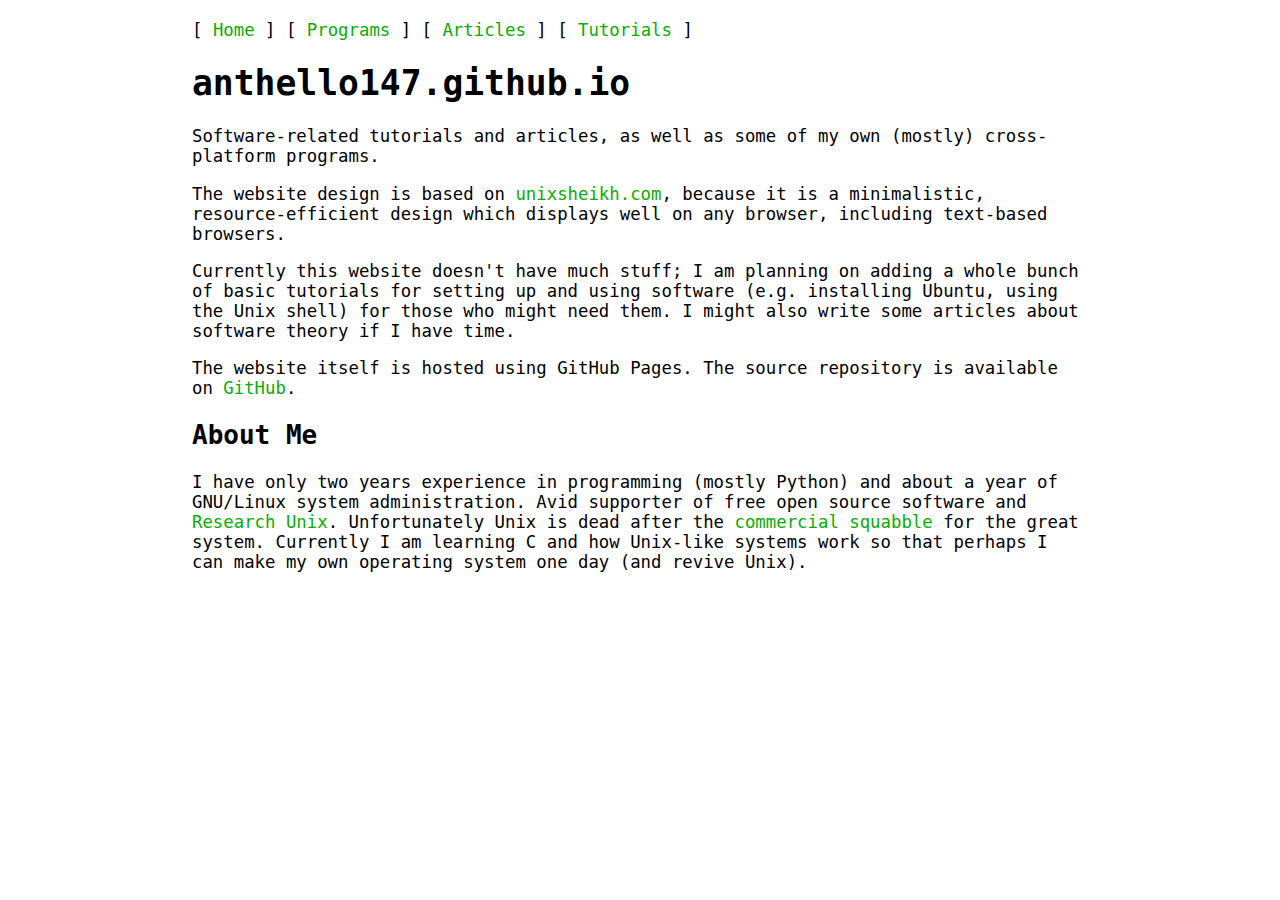
<file: index.html>
<!DOCTYPE html>
<html lang="en">
    <head>
        <meta charset="utf-8">
        <title>anthello147.github.io</title>
        <link rel="stylesheet" type="text/css" href="https://anthello147.github.io/css/main.css">
        <link rel="shortcut icon" type="image/svg+xml" href="https://anthello147.github.io/ico/favicon.svg">
    </head>
    <body>
        <p><span>
            [ <a href="https://anthello147.github.io/index.html">Home</a> ]
            [ <a href="https://anthello147.github.io/programs.html">Programs</a> ]
            [ <a href="https://anthello147.github.io/articles.html">Articles</a> ]
            [ <a href="https://anthello147.github.io/tutorials.html">Tutorials</a> ]
        </span></p>
        <h1>anthello147.github.io</h1>
        <p>
            Software-related tutorials and articles, as well as some of my own
            (mostly) cross-platform programs.
        </p>
        <p>
            The website design is based on <a href="https://unixsheikh.com">unixsheikh.com</a>,
            because it is a minimalistic, resource-efficient design which
            displays well on any browser, including text-based browsers.
        </p>
        <p>
            Currently this website doesn't have much stuff; I am planning on
            adding a whole bunch of basic tutorials for setting up and using
            software (e.g. installing Ubuntu, using the Unix shell) for those
            who might need them. I might also write some articles about software
            theory if I have time.
        </p>
        <p>
            The website itself is hosted using GitHub Pages. The source
            repository is available on
            <a href="https://github.com/anthello147/anthello147.github.io">GitHub</a>.
        </p>
        <h2>About Me</h2>
        <p>
            I have only two years experience in programming (mostly Python) and
            about a year of GNU/Linux system administration. Avid supporter of free
            open source software and
            <a href="https://en.wikipedia.org/wiki/Research_Unix">Research Unix</a>.
            Unfortunately Unix is dead after the
            <a href="https://en.wikipedia.org/wiki/Unix_wars">commercial squabble</a>
            for the great system. Currently I am learning C and how Unix-like
            systems work so that perhaps I can make my own operating system one
            day (and revive Unix).
        </p>
    </body>
</html>
</file>
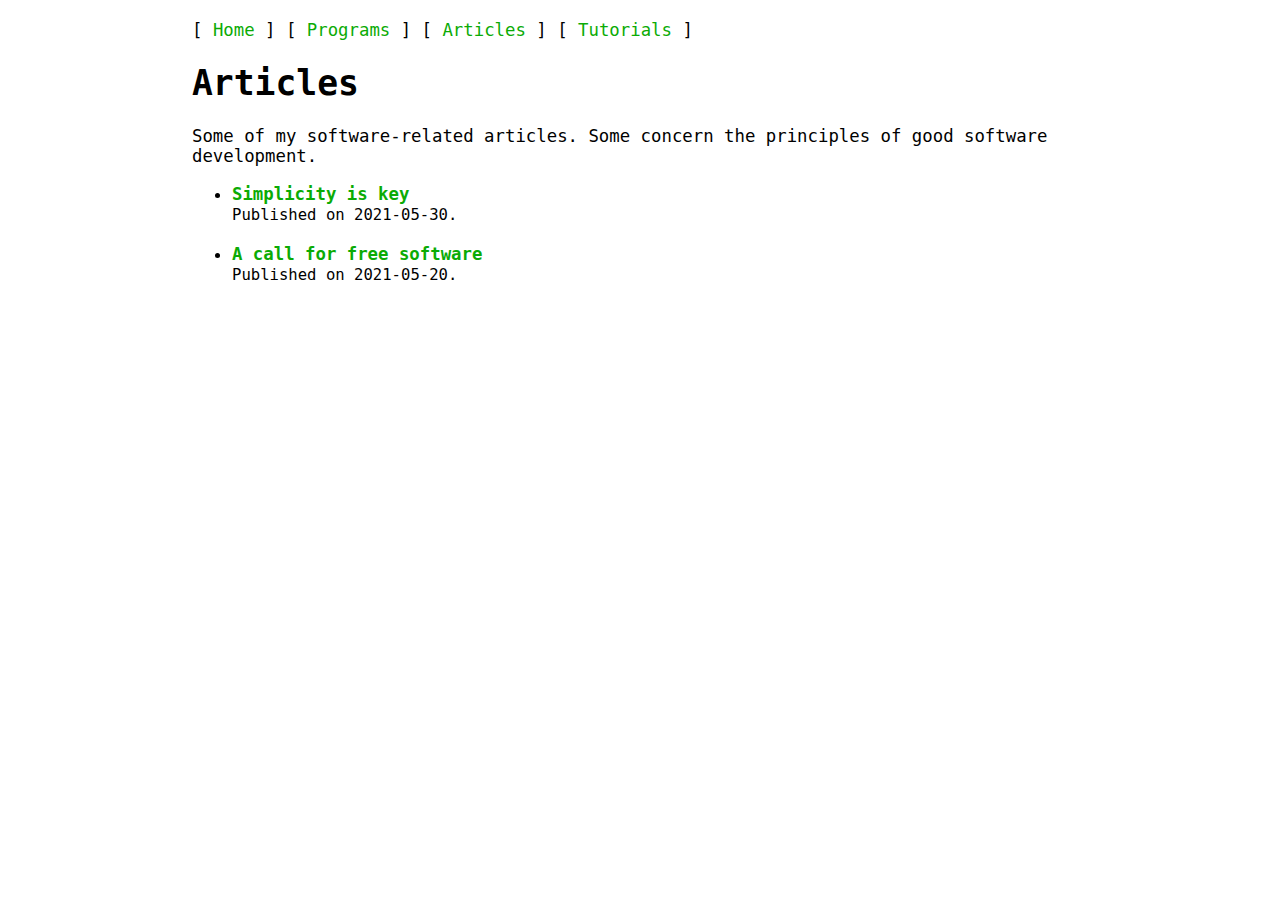
<file: articles.html>
<!DOCTYPE html>
<html lang="en">
    <head>
        <meta charset="utf-8">
        <title>Articles - anthello147.github.io</title>
        <link rel="stylesheet" type="text/css" href="https://anthello147.github.io/css/main.css">
        <link rel="shortcut icon" type="image/svg+xml" href="https://anthello147.github.io/ico/favicon.svg">
    </head>
    <body>
        <p><span>
            [ <a href="https://anthello147.github.io/index.html">Home</a> ]
            [ <a href="https://anthello147.github.io/programs.html">Programs</a> ]
            [ <a href="https://anthello147.github.io/articles.html">Articles</a> ]
            [ <a href="https://anthello147.github.io/tutorials.html">Tutorials</a> ]
        </span></p>
        <h1>Articles</h1>
        <p>
            Some of my software-related articles. Some concern the principles
            of good software development.
        </p>
        <ul>
            <li>
                <b><a href="https://anthello147.github.io/articles/simplicity-is-key.html">
                    Simplicity is key
                </a></b>
                <br>
                <span class="smaller-text">Published on 2021-05-30.</span>
            </li>
            <br>
            <li>
                <b><a href="https://anthello147.github.io/articles/a-call-for-free-software.html">
                    A call for free software
                </a></b>
                <br>
                <span class="smaller-text">Published on 2021-05-20.</span>
            </li>
        </ul>
    </body>
</html>
</file>
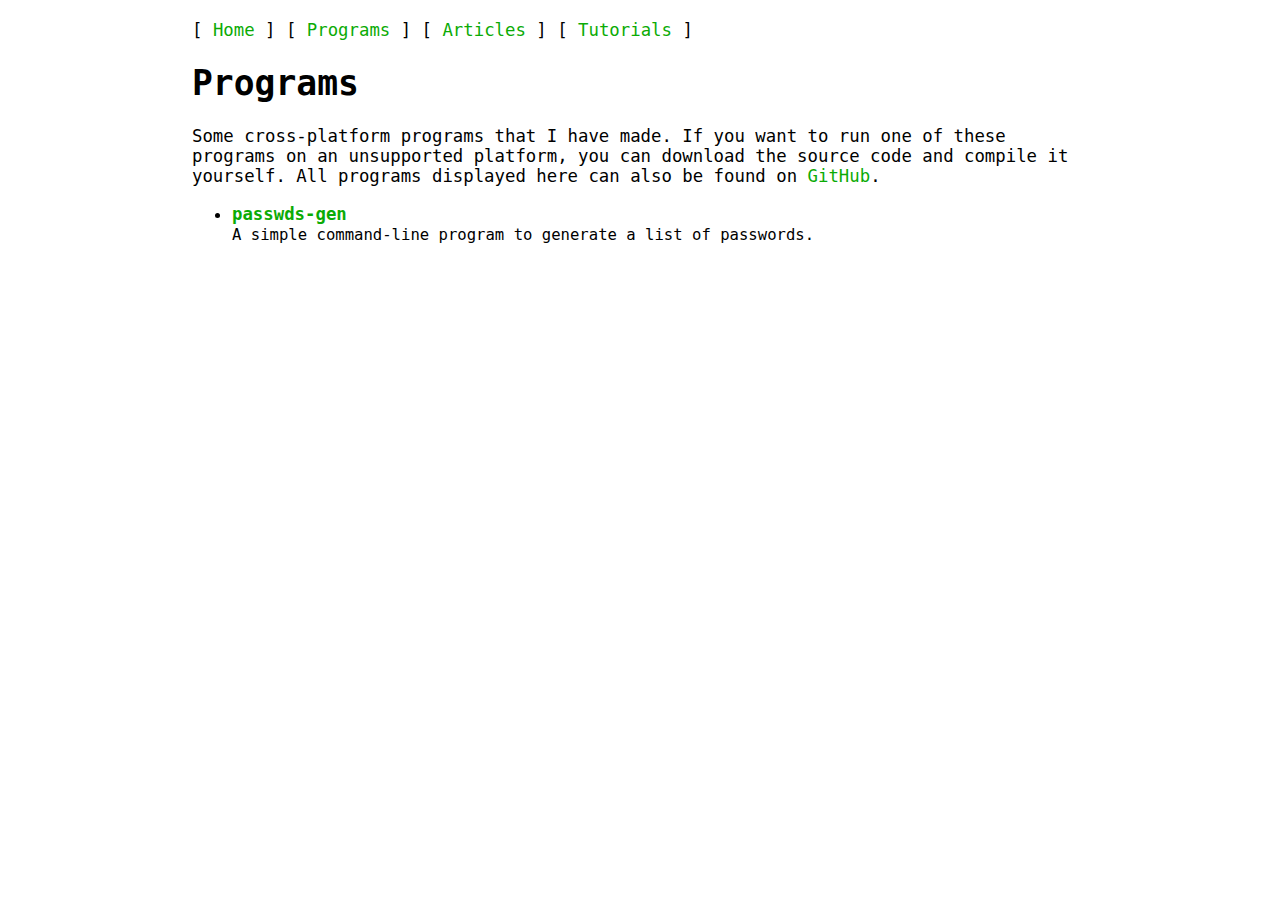
<file: programs.html>
<!DOCTYPE html>
<html lang="en">
    <head>
        <meta charset="utf-8">
        <title>Programs - anthello147.github.io</title>
        <link rel="stylesheet" type="text/css" href="https://anthello147.github.io/css/main.css">
        <link rel="shortcut icon" type="image/svg+xml" href="https://anthello147.github.io/ico/favicon.svg">
    </head>
    <body>
        <p><span>
            [ <a href="https://anthello147.github.io/index.html">Home</a> ]
            [ <a href="https://anthello147.github.io/programs.html">Programs</a> ]
            [ <a href="https://anthello147.github.io/articles.html">Articles</a> ]
            [ <a href="https://anthello147.github.io/tutorials.html">Tutorials</a> ]
        </span></p>
        <h1>Programs</h1>
        <p>
            Some cross-platform programs that I have made. If you want to
            run one of these programs on an unsupported platform, you can
            download the source code and compile it yourself. All programs
            displayed here can also be found on
            <a href="https://github.com/anthello147?tab=repositories">GitHub</a>.
        </p>
        <ul>
            <li>
                <b><a href="https://anthello147.github.io/programs/passwds-gen.html">
                    passwds-gen
                </a></b>
                <br>
                <span class="smaller-text">A simple command-line program to generate a list of passwords.</span>
            </li>
        </ul>
    </body>
</html>
</file>
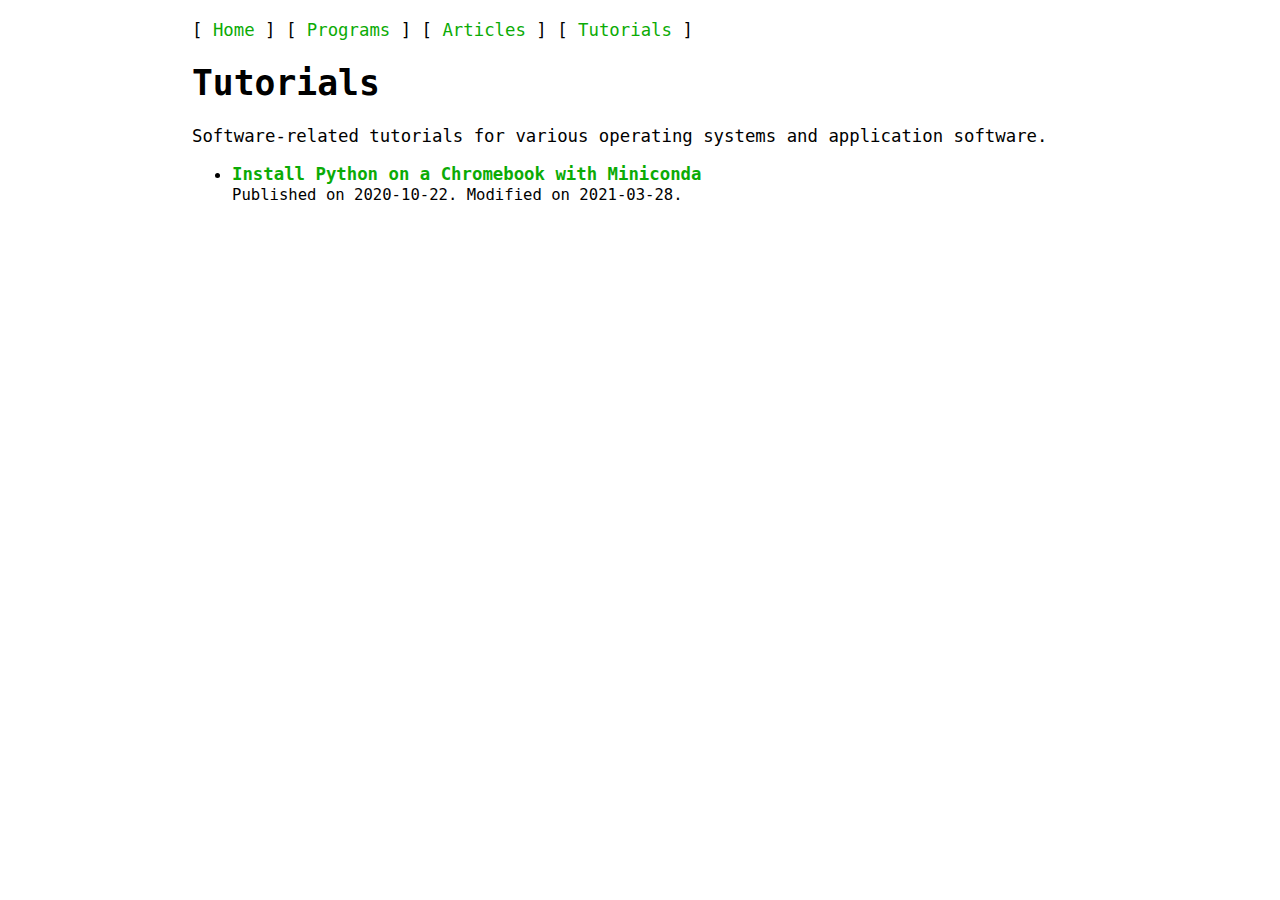
<file: tutorials.html>
<!DOCTYPE html>
<html lang="en">
    <head>
        <meta charset="utf-8">
        <title>Tutorials - anthello147.github.io</title>
        <link rel="stylesheet" type="text/css" href="https://anthello147.github.io/css/main.css">
        <link rel="shortcut icon" type="image/svg+xml" href="https://anthello147.github.io/ico/favicon.svg">
    </head>
    <body>
        <p><span>
            [ <a href="https://anthello147.github.io/index.html">Home</a> ]
            [ <a href="https://anthello147.github.io/programs.html">Programs</a> ]
            [ <a href="https://anthello147.github.io/articles.html">Articles</a> ]
            [ <a href="https://anthello147.github.io/tutorials.html">Tutorials</a> ]
        </span></p>
        <h1>Tutorials</h1>
        <p>
            Software-related tutorials for various operating systems and
            application software.
        </p>
        <ul>
            <li>
                <b><a href="https://anthello147.github.io/tutorials/install-python-on-chromebook-with-miniconda.html">
                    Install Python on a Chromebook with Miniconda
                </a></b>
                <br>
                <span class="smaller-text">Published on 2020-10-22. Modified on 2021-03-28.</span>
            </li>
        </ul>
    </body>
</html>
</file>
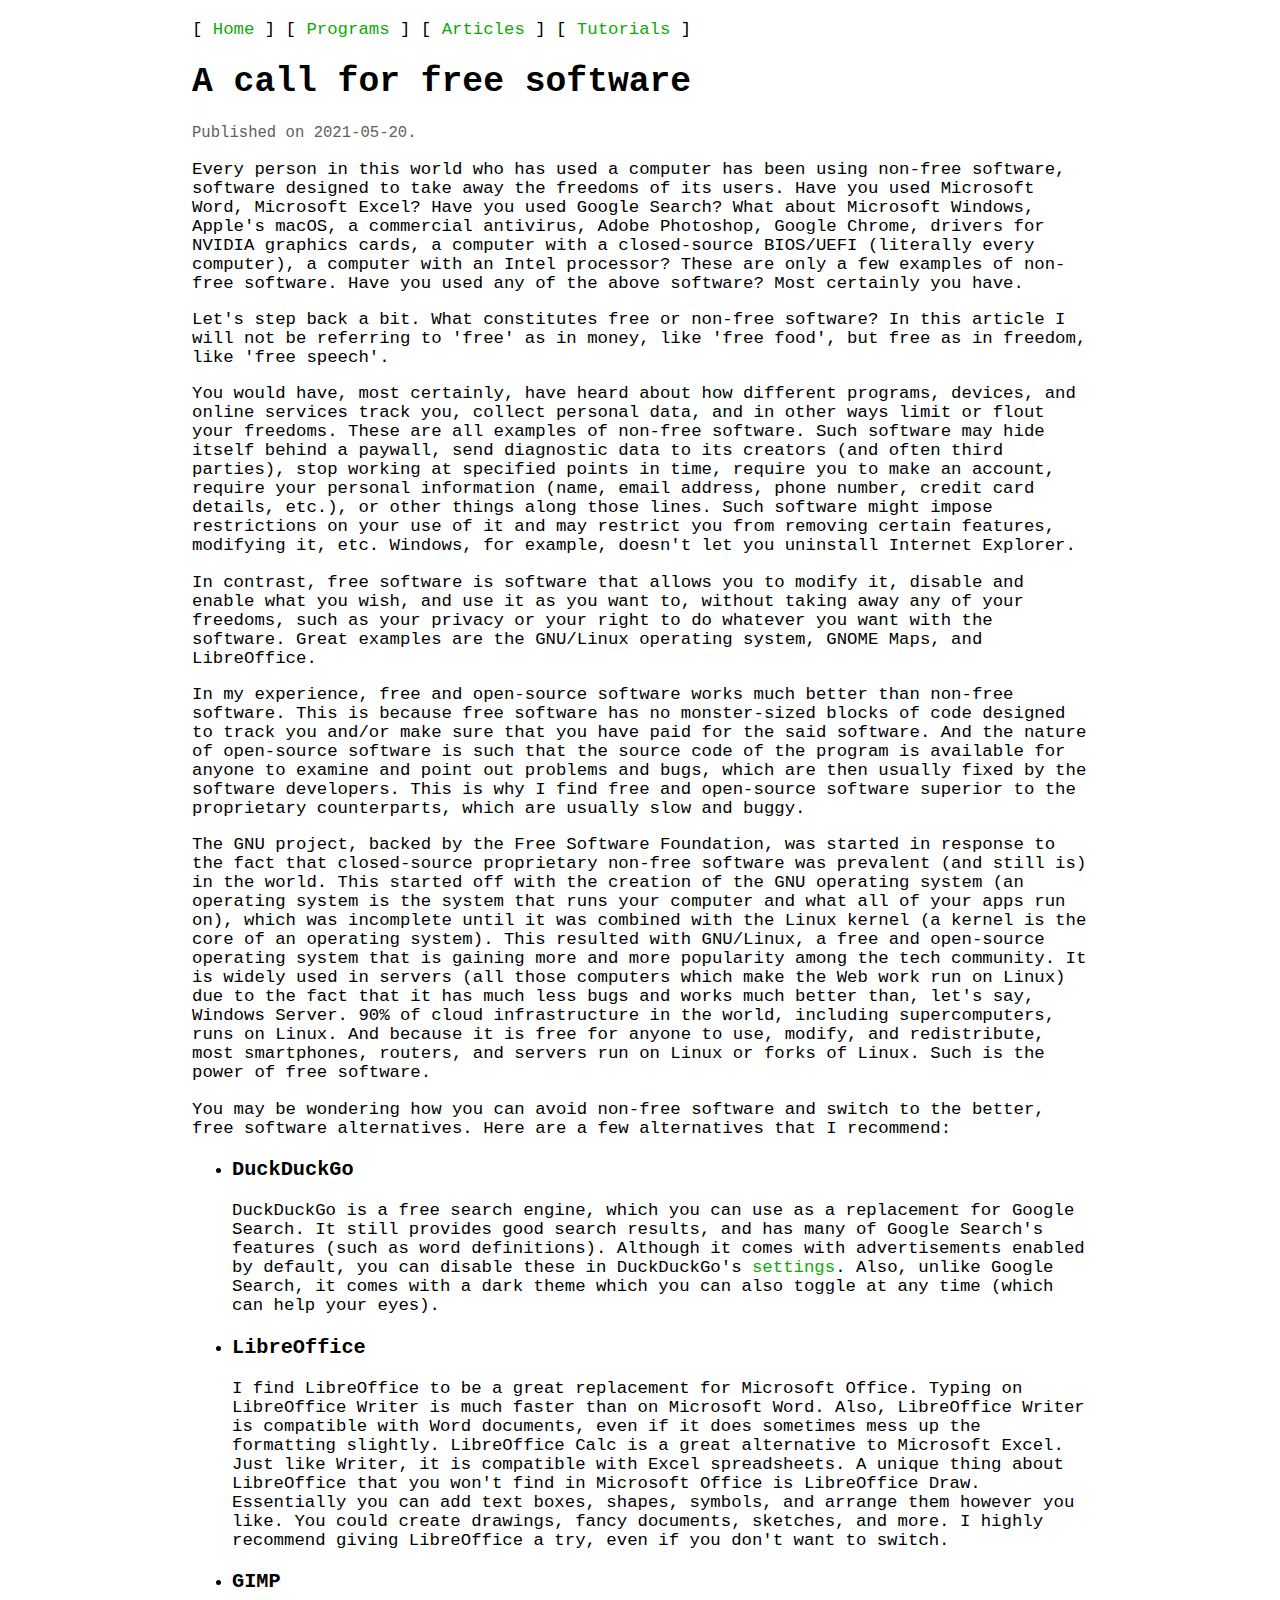
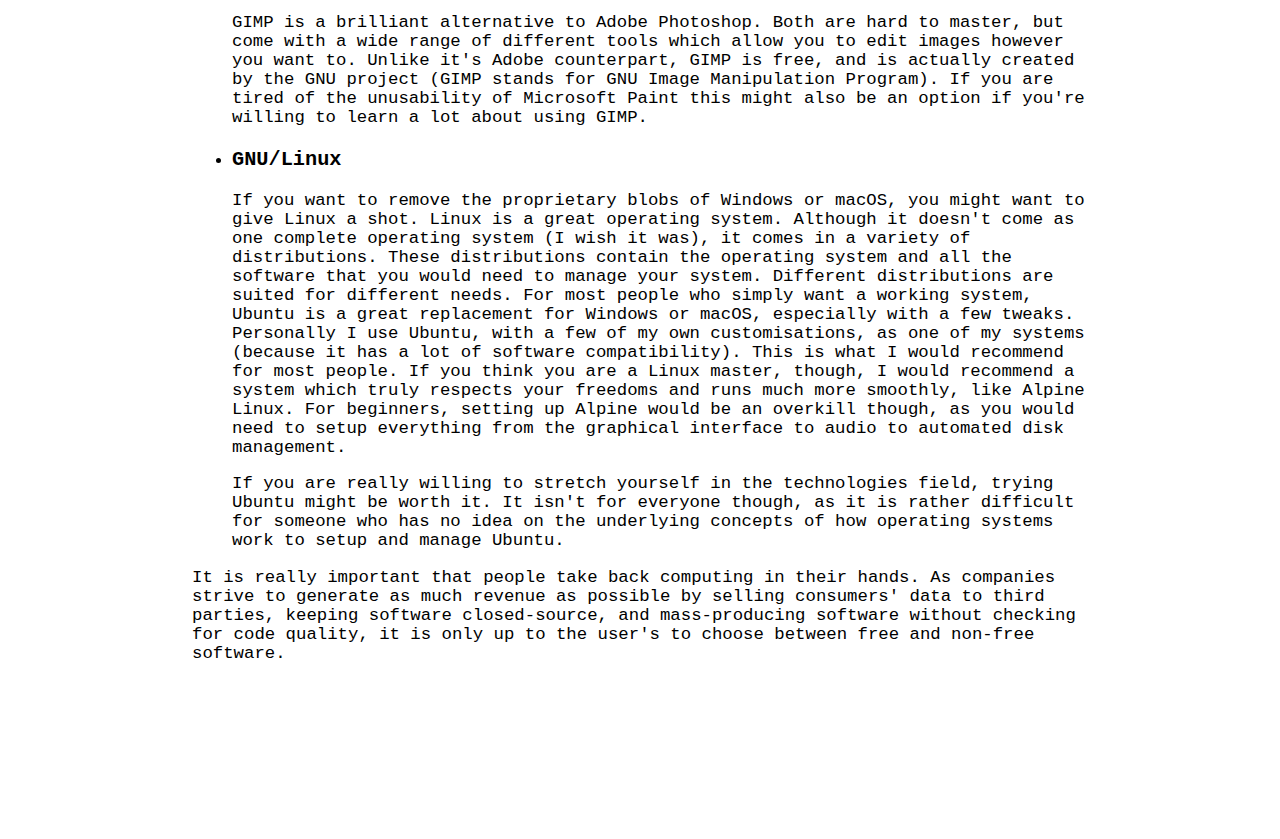
<file: articles/a-call-for-free-software.html>
<!DOCTYPE html>
<html lang="en">
    <head>
        <meta charset="utf-8">
        <title>A call for free software - anthello147.github.io</title>
        <link rel="stylesheet" type="text/css" href="https://anthello147.github.io/css/main.css">
        <link rel="shortcut icon" type="image/svg+xml" href="https://anthello147.github.io/ico/favicon.svg">
    </head>
    <body>
        <p><span>
            [ <a href="https://anthello147.github.io/index.html">Home</a> ]
            [ <a href="https://anthello147.github.io/programs.html">Programs</a> ]
            [ <a href="https://anthello147.github.io/articles.html">Articles</a> ]
            [ <a href="https://anthello147.github.io/tutorials.html">Tutorials</a> ]
        </span></p>
        <h1>A call for free software</h1>
        <p class="dimmed">Published on 2021-05-20.</p>
        <p>
            Every person in this world who has used a computer has been using
            non-free software, software designed to take away the freedoms of
            its users. Have you used Microsoft Word, Microsoft Excel? Have you
            used Google Search? What about Microsoft Windows, Apple's macOS, a
            commercial antivirus, Adobe Photoshop, Google Chrome, drivers for
            NVIDIA graphics cards, a computer with a closed-source BIOS/UEFI
            (literally every computer), a computer with an Intel processor?
            These are only a few examples of non-free software. Have you used
            any of the above software? Most certainly you have.
        </p>
        <p>
            Let's step back a bit. What constitutes free or non-free software?
            In this article I will not be referring to 'free' as in money,
            like 'free food', but free as in freedom, like 'free speech'.
        </p>
        <p>
            You would have, most certainly, have heard about how different
            programs, devices, and online services track you, collect
            personal data, and in other ways limit or flout your freedoms. These
            are all examples of non-free software. Such software may hide itself
            behind a paywall, send diagnostic data to its creators (and often
            third parties), stop working at specified points in time, require
            you to make an account, require your personal information (name,
            email address, phone number, credit card details, etc.), or other
            things along those lines. Such software might impose restrictions on
            your use of it and may restrict you from removing certain features,
            modifying it, etc. Windows, for example, doesn't let you uninstall
            Internet Explorer.
        </p>
        <p>
            In contrast, free software is software that allows you to modify it,
            disable and enable what you wish, and use it as you want to, without
            taking away any of your freedoms, such as your privacy or your right
            to do whatever you want with the software. Great examples are the
            GNU/Linux operating system, GNOME Maps, and LibreOffice.
        </p>
        <p>
            In my experience, free and open-source software works much better
            than non-free software. This is because free software has no
            monster-sized blocks of code designed to track you and/or make sure
            that you have paid for the said software. And the nature of
            open-source software is such that the source code of the program is
            available for anyone to examine and point out problems and bugs,
            which are then usually fixed by the software developers. This is why
            I find free and open-source software superior to the proprietary
            counterparts, which are usually slow and buggy.
        </p>
        <p>
            The GNU project, backed by the Free Software Foundation, was started
            in response to the fact that closed-source proprietary non-free
            software was prevalent (and still is) in the world. This started off
            with the creation of the GNU operating system (an operating system
            is the system that runs your computer and what all of your apps run
            on), which was incomplete until it was combined with the Linux kernel
            (a kernel is the core of an operating system). This resulted with
            GNU/Linux, a free and open-source operating system that is gaining
            more and more popularity among the tech community. It is widely
            used in servers (all those computers which make the Web work run on
            Linux) due to the fact that it has much less bugs and works much
            better than, let's say, Windows Server. 90% of cloud infrastructure
            in the world, including supercomputers, runs on Linux. And because it
            is free for anyone to use, modify, and redistribute, most
            smartphones, routers, and servers run on Linux or forks of Linux.
            Such is the power of free software.
        </p>
        <p>
            You may be wondering how you can avoid non-free software and switch
            to the better, free software alternatives. Here are a few
            alternatives that I recommend:
        </p>
        <ul>
            <li>
                <h3>DuckDuckGo</h3>
                <p>
                    DuckDuckGo is a free search engine, which you can use as a
                    replacement for Google Search. It still provides good
                    search results, and has many of Google Search's features
                    (such as word definitions). Although it comes with
                    advertisements enabled by default, you can disable these in
                    DuckDuckGo's
                    <a href="https://duckduckgo.com/settings">settings</a>.
                    Also, unlike Google Search, it comes with a dark theme
                    which you can also toggle at any time (which can help your
                    eyes).
                </p>
            </li>
            <li>
                <h3>LibreOffice</h3>
                <p>
                    I find LibreOffice to be a great replacement for Microsoft
                    Office. Typing on LibreOffice Writer is much faster than on
                    Microsoft Word. Also, LibreOffice Writer is compatible with
                    Word documents, even if it does sometimes mess up the
                    formatting slightly. LibreOffice Calc is a great alternative
                    to Microsoft Excel. Just like Writer, it is compatible with
                    Excel spreadsheets. A unique thing about LibreOffice that
                    you won't find in Microsoft Office is LibreOffice Draw.
                    Essentially you can add text boxes, shapes, symbols, and
                    arrange them however you like. You could create drawings,
                    fancy documents, sketches, and more. I highly recommend
                    giving LibreOffice a try, even if you don't want to switch.
                </p>
            </li>
            <li>
                <h3>GIMP</h3>
                <p>
                    GIMP is a brilliant alternative to Adobe Photoshop. Both are
                    hard to master, but come with a wide range of different
                    tools which allow you to edit images however you want to.
                    Unlike it's Adobe counterpart, GIMP is free, and is actually
                    created by the GNU project (GIMP stands for GNU Image
                    Manipulation Program). If you are tired of the unusability
                    of Microsoft Paint this might also be an option if you're
                    willing to learn a lot about using GIMP.
                </p>
            </li>
            <li>
                <h3>GNU/Linux</h3>
                <p>
                    If you want to remove the proprietary blobs of Windows or
                    macOS, you might want to give Linux a shot. Linux is a great
                    operating system. Although it doesn't come as one complete
                    operating system (I wish it was), it comes in a variety of
                    distributions. These distributions contain the operating
                    system and all the software that you would need to manage
                    your system. Different distributions are suited for
                    different needs. For most people who simply want a working
                    system, Ubuntu is a great replacement for Windows or macOS,
                    especially with a few tweaks. Personally I use Ubuntu, with
                    a few of my own customisations, as one of my systems
                    (because it has a lot of software compatibility). This is
                    what I would recommend for most people. If you think you are
                    a Linux master, though, I would recommend a system which
                    truly respects your freedoms and runs much more smoothly,
                    like Alpine Linux. For beginners, setting up Alpine would be
                    an overkill though, as you would need to setup everything
                    from the graphical interface to audio to automated disk
                    management.
                </p>
                <p>
                    If you are really willing to stretch yourself in the
                    technologies field, trying Ubuntu might be worth it. It
                    isn't for everyone though, as it is rather difficult for
                    someone who has no idea on the underlying concepts of how
                    operating systems work to setup and manage Ubuntu.
                </p>
            </li>
        </ul>
        <p>
            It is really important that people take back computing in their
            hands. As companies strive to generate as much revenue as possible
            by selling consumers' data to third parties, keeping software
            closed-source, and mass-producing software without checking for code
            quality, it is only up to the user's to choose between free and
            non-free software.
        </p>
    </body>
</html>
</file>
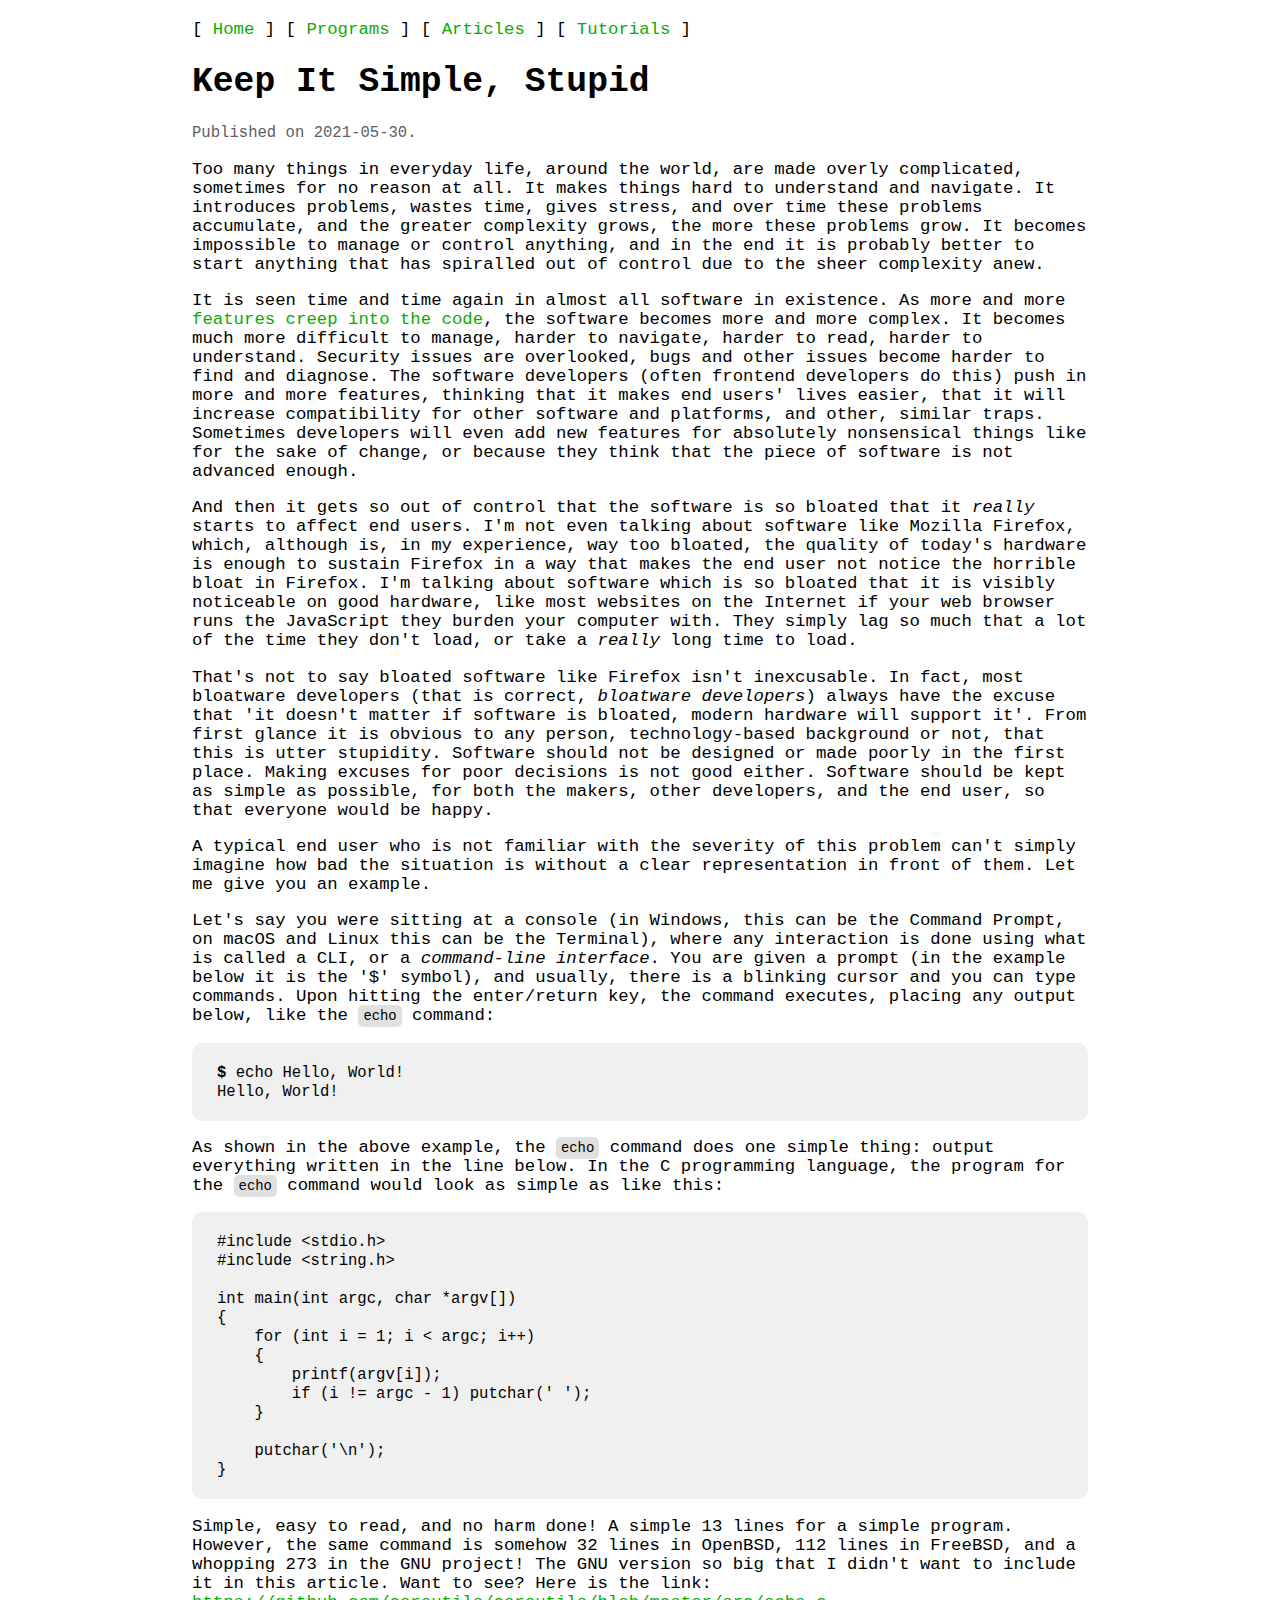
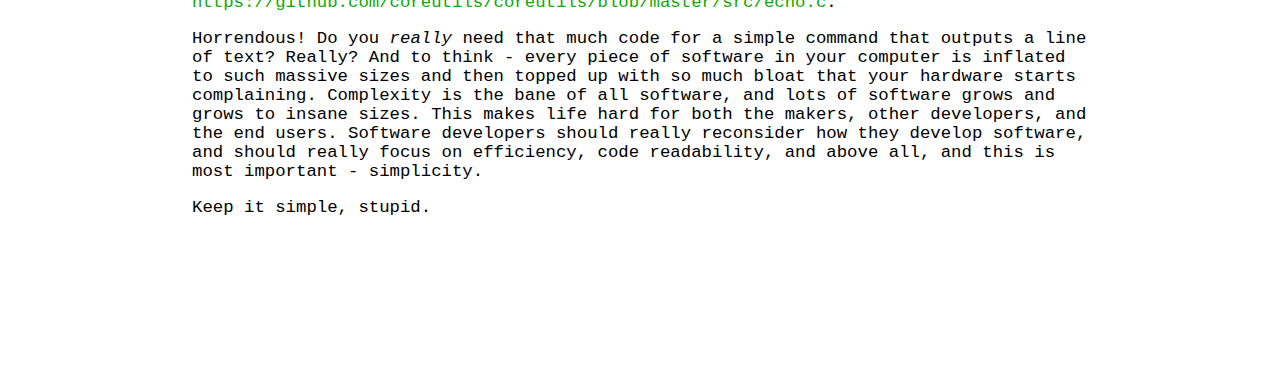
<file: articles/keep-it-simple.html>
<!DOCTYPE html>
<html lang="en">
    <head>
        <meta charset="utf-8">
        <title>Keep It Simple, Stupid - anthello147.github.io</title>
        <link rel="stylesheet" type="text/css" href="https://anthello147.github.io/css/main.css">
        <link rel="shortcut icon" type="image/svg+xml" href="https://anthello147.github.io/ico/favicon.svg">
    </head>
    <body>
        <p><span>
            [ <a href="https://anthello147.github.io/index.html">Home</a> ]
            [ <a href="https://anthello147.github.io/programs.html">Programs</a> ]
            [ <a href="https://anthello147.github.io/articles.html">Articles</a> ]
            [ <a href="https://anthello147.github.io/tutorials.html">Tutorials</a> ]
        </span></p>
        <h1>Keep It Simple, Stupid</h1>
        <p class="dimmed">Published on 2021-05-30.</p>
        <p>
            Too many things in everyday life, around the world, are made overly
            complicated, sometimes for no reason at all. It makes things hard to
            understand and navigate. It introduces problems, wastes time, gives
            stress, and over time these problems accumulate, and the greater
            complexity grows, the more these problems grow. It becomes
            impossible to manage or control anything, and in the end it is
            probably better to start anything that has spiralled out of control
            due to the sheer complexity anew.
        </p>
        <p>
            It is seen time and time again in almost all software in existence.
            As more and more
            <a href="https://en.wikipedia.org/wiki/Feature_creep">features creep into the code</a>,
            the software becomes more and more complex. It becomes much more
            difficult to manage, harder to navigate, harder to read, harder to
            understand. Security issues are overlooked, bugs and other issues
            become harder to find and diagnose. The software developers (often
            frontend developers do this) push in more and more features,
            thinking that it makes end users' lives easier, that it will
            increase compatibility for other software and platforms, and other,
            similar traps. Sometimes developers will even add new features for
            absolutely nonsensical things like for the sake of change, or
            because they think that the piece of software is not advanced
            enough.
        </p>
        <p>
            And then it gets so out of control that the software is so bloated
            that it <i>really</i> starts to affect end users. I'm not even
            talking about software like Mozilla Firefox, which, although is, in
            my experience, way too bloated, the quality of today's hardware is
            enough to sustain Firefox in a way that makes the end user not
            notice the horrible bloat in Firefox. I'm talking about software
            which is so bloated that it is visibly noticeable on good hardware,
            like most websites on the Internet if your web browser runs the
            JavaScript they burden your computer with. They simply lag so much
            that a lot of the time they don't load, or take a <i>really</i>
            long time to load.
        </p>
        <p>
            That's not to say bloated software like Firefox isn't inexcusable.
            In fact, most bloatware developers (that is correct, <i>bloatware
            developers</i>) always have the excuse that 'it doesn't matter if
            software is bloated, modern hardware will support it'. From first
            glance it is obvious to any person, technology-based background or
            not, that this is utter stupidity. Software should not be designed
            or made poorly in the first place. Making excuses for poor decisions
            is not good either. Software should be kept as simple as possible,
            for both the makers, other developers, and the end user, so that
            everyone would be happy.
        </p>
        <p>
            A typical end user who is not familiar with the severity of this
            problem can't simply imagine how bad the situation is without a
            clear representation in front of them. Let me give you an example.
        </p>
        <p>
            Let's say you were sitting at a console (in Windows, this can be
            the Command Prompt, on macOS and Linux this can be the Terminal),
            where any interaction is done using what is called a CLI, or a
            <i>command-line interface</i>. You are given a prompt (in the
            example below it is the '$' symbol), and usually, there is a
            blinking cursor and you can type commands. Upon hitting the
            enter/return key, the command executes, placing any output below,
            like the <code>echo</code> command:
        </p>
        <div class="plain">
            <code><b>$</b> echo Hello, World!</code><br>
            <code>Hello, World!</code>
        </div>
        <p>
            As shown in the above example, the <code>echo</code> command does
            one simple thing: output everything written in the line below. In
            the C programming language, the program for the <code>echo</code>
            command would look as simple as like this:
        </p>
        <div class="plain">
            <code>#include &lt;stdio.h&gt;</code><br>
            <code>#include &lt;string.h&gt;</code><br><br>
            <code>int main(int argc, char *argv[])</code><br>
            <code>{</code><br>
            <code>&nbsp;&nbsp;&nbsp;&nbsp;for (int i = 1; i &lt; argc; i++)</code><br>
            <code>&nbsp;&nbsp;&nbsp;&nbsp;{</code><br>
            <code>&nbsp;&nbsp;&nbsp;&nbsp;&nbsp;&nbsp;&nbsp;&nbsp;printf(argv[i]);</code><br>
            <code>&nbsp;&nbsp;&nbsp;&nbsp;&nbsp;&nbsp;&nbsp;&nbsp;if (i != argc - 1) putchar(' ');</code><br>
            <code>&nbsp;&nbsp;&nbsp;&nbsp;}</code><br><br>
            <code>&nbsp;&nbsp;&nbsp;&nbsp;putchar('\n');</code><br>
            <code>}</code>
        </div>
        <p>
            Simple, easy to read, and no harm done! A simple 13 lines for a
            simple program. However, the same command is somehow 32 lines in
            OpenBSD, 112 lines in FreeBSD, and a whopping 273 in the GNU
            project! The GNU version so big that I didn't want to include it in
            this article. Want to see? Here is the link:
            <a href="https://github.com/coreutils/coreutils/blob/master/src/echo.c">https://github.com/coreutils/coreutils/blob/master/src/echo.c</a>.
        </p>
        <p>
            Horrendous! Do you <i>really</i> need that much code for a simple
            command that outputs a line of text? Really? And to think - every
            piece of software in your computer is inflated to such massive
            sizes and then topped up with so much bloat that your hardware
            starts complaining. Complexity is the bane of all software, and
            lots of software grows and grows to insane sizes.
            This makes life hard for both the makers, other developers, and the
            end users. Software developers should really reconsider how they
            develop software, and should really focus on efficiency, code
            readability, and above all, and this is most important - simplicity.
        </p>
        <p>
            Keep it simple, stupid.
        </p>
    </body>
</html>
</file>
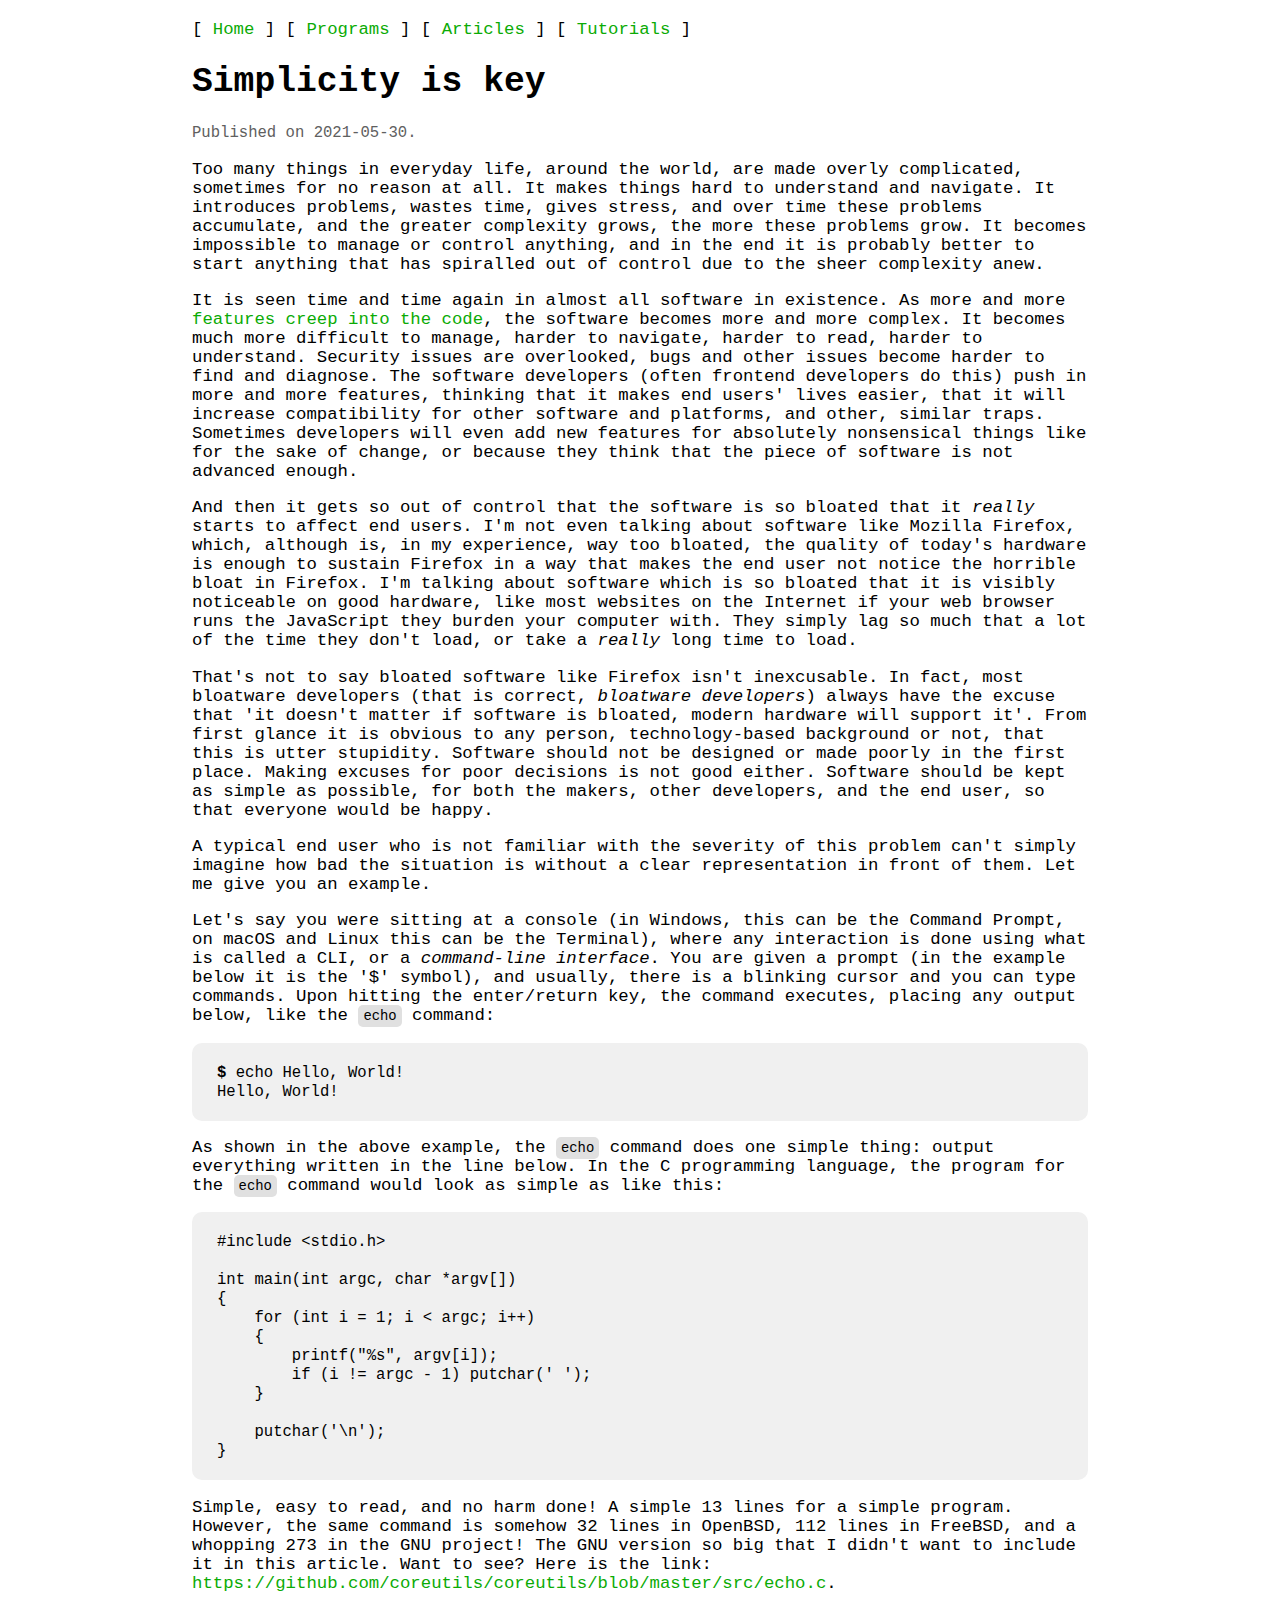
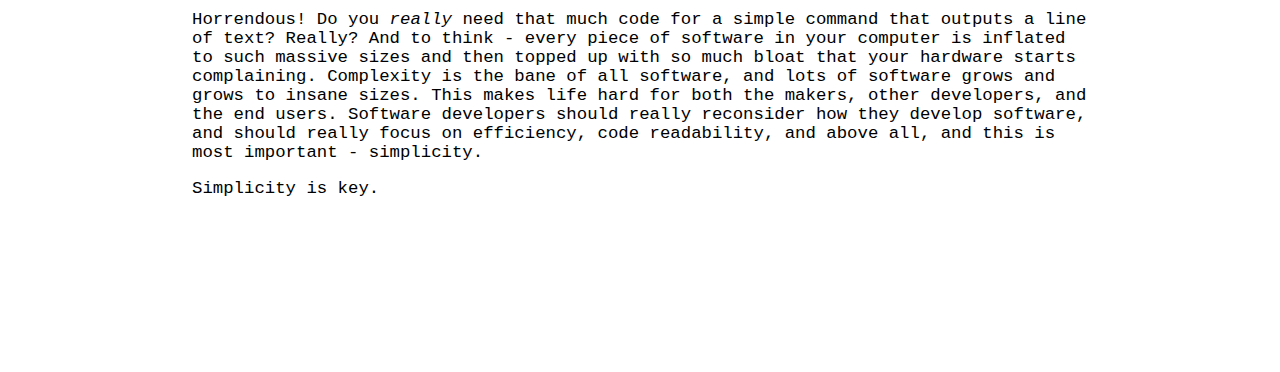
<file: articles/simplicity-is-key.html>
<!DOCTYPE html>
<html lang="en">
    <head>
        <meta charset="utf-8">
        <title>Simplicity is key - anthello147.github.io</title>
        <link rel="stylesheet" type="text/css" href="https://anthello147.github.io/css/main.css">
        <link rel="shortcut icon" type="image/svg+xml" href="https://anthello147.github.io/ico/favicon.svg">
    </head>
    <body>
        <p><span>
            [ <a href="https://anthello147.github.io/index.html">Home</a> ]
            [ <a href="https://anthello147.github.io/programs.html">Programs</a> ]
            [ <a href="https://anthello147.github.io/articles.html">Articles</a> ]
            [ <a href="https://anthello147.github.io/tutorials.html">Tutorials</a> ]
        </span></p>
        <h1>Simplicity is key</h1>
        <p class="dimmed">Published on 2021-05-30.</p>
        <p>
            Too many things in everyday life, around the world, are made overly
            complicated, sometimes for no reason at all. It makes things hard to
            understand and navigate. It introduces problems, wastes time, gives
            stress, and over time these problems accumulate, and the greater
            complexity grows, the more these problems grow. It becomes
            impossible to manage or control anything, and in the end it is
            probably better to start anything that has spiralled out of control
            due to the sheer complexity anew.
        </p>
        <p>
            It is seen time and time again in almost all software in existence.
            As more and more
            <a href="https://en.wikipedia.org/wiki/Feature_creep">features creep into the code</a>,
            the software becomes more and more complex. It becomes much more
            difficult to manage, harder to navigate, harder to read, harder to
            understand. Security issues are overlooked, bugs and other issues
            become harder to find and diagnose. The software developers (often
            frontend developers do this) push in more and more features,
            thinking that it makes end users' lives easier, that it will
            increase compatibility for other software and platforms, and other,
            similar traps. Sometimes developers will even add new features for
            absolutely nonsensical things like for the sake of change, or
            because they think that the piece of software is not advanced
            enough.
        </p>
        <p>
            And then it gets so out of control that the software is so bloated
            that it <i>really</i> starts to affect end users. I'm not even
            talking about software like Mozilla Firefox, which, although is, in
            my experience, way too bloated, the quality of today's hardware is
            enough to sustain Firefox in a way that makes the end user not
            notice the horrible bloat in Firefox. I'm talking about software
            which is so bloated that it is visibly noticeable on good hardware,
            like most websites on the Internet if your web browser runs the
            JavaScript they burden your computer with. They simply lag so much
            that a lot of the time they don't load, or take a <i>really</i>
            long time to load.
        </p>
        <p>
            That's not to say bloated software like Firefox isn't inexcusable.
            In fact, most bloatware developers (that is correct, <i>bloatware
            developers</i>) always have the excuse that 'it doesn't matter if
            software is bloated, modern hardware will support it'. From first
            glance it is obvious to any person, technology-based background or
            not, that this is utter stupidity. Software should not be designed
            or made poorly in the first place. Making excuses for poor decisions
            is not good either. Software should be kept as simple as possible,
            for both the makers, other developers, and the end user, so that
            everyone would be happy.
        </p>
        <p>
            A typical end user who is not familiar with the severity of this
            problem can't simply imagine how bad the situation is without a
            clear representation in front of them. Let me give you an example.
        </p>
        <p>
            Let's say you were sitting at a console (in Windows, this can be
            the Command Prompt, on macOS and Linux this can be the Terminal),
            where any interaction is done using what is called a CLI, or a
            <i>command-line interface</i>. You are given a prompt (in the
            example below it is the '$' symbol), and usually, there is a
            blinking cursor and you can type commands. Upon hitting the
            enter/return key, the command executes, placing any output below,
            like the <code>echo</code> command:
        </p>
        <div class="plain">
            <code><b>$</b> echo Hello, World!</code><br>
            <code>Hello, World!</code>
        </div>
        <p>
            As shown in the above example, the <code>echo</code> command does
            one simple thing: output everything written in the line below. In
            the C programming language, the program for the <code>echo</code>
            command would look as simple as like this:
        </p>
        <div class="plain">
            <code>#include &lt;stdio.h&gt;</code><br><br>
            <code>int main(int argc, char *argv[])</code><br>
            <code>{</code><br>
            <code>&nbsp;&nbsp;&nbsp;&nbsp;for (int i = 1; i &lt; argc; i++)</code><br>
            <code>&nbsp;&nbsp;&nbsp;&nbsp;{</code><br>
            <code>&nbsp;&nbsp;&nbsp;&nbsp;&nbsp;&nbsp;&nbsp;&nbsp;printf("%s", argv[i]);</code><br>
            <code>&nbsp;&nbsp;&nbsp;&nbsp;&nbsp;&nbsp;&nbsp;&nbsp;if (i != argc - 1) putchar(' ');</code><br>
            <code>&nbsp;&nbsp;&nbsp;&nbsp;}</code><br><br>
            <code>&nbsp;&nbsp;&nbsp;&nbsp;putchar('\n');</code><br>
            <code>}</code>
        </div>
        <p>
            Simple, easy to read, and no harm done! A simple 13 lines for a
            simple program. However, the same command is somehow 32 lines in
            OpenBSD, 112 lines in FreeBSD, and a whopping 273 in the GNU
            project! The GNU version so big that I didn't want to include it in
            this article. Want to see? Here is the link:
            <a href="https://github.com/coreutils/coreutils/blob/master/src/echo.c">https://github.com/coreutils/coreutils/blob/master/src/echo.c</a>.
        </p>
        <p>
            Horrendous! Do you <i>really</i> need that much code for a simple
            command that outputs a line of text? Really? And to think - every
            piece of software in your computer is inflated to such massive
            sizes and then topped up with so much bloat that your hardware
            starts complaining. Complexity is the bane of all software, and
            lots of software grows and grows to insane sizes.
            This makes life hard for both the makers, other developers, and the
            end users. Software developers should really reconsider how they
            develop software, and should really focus on efficiency, code
            readability, and above all, and this is most important - simplicity.
        </p>
        <p>
            Simplicity is key.
        </p>
    </body>
</html>
</file>
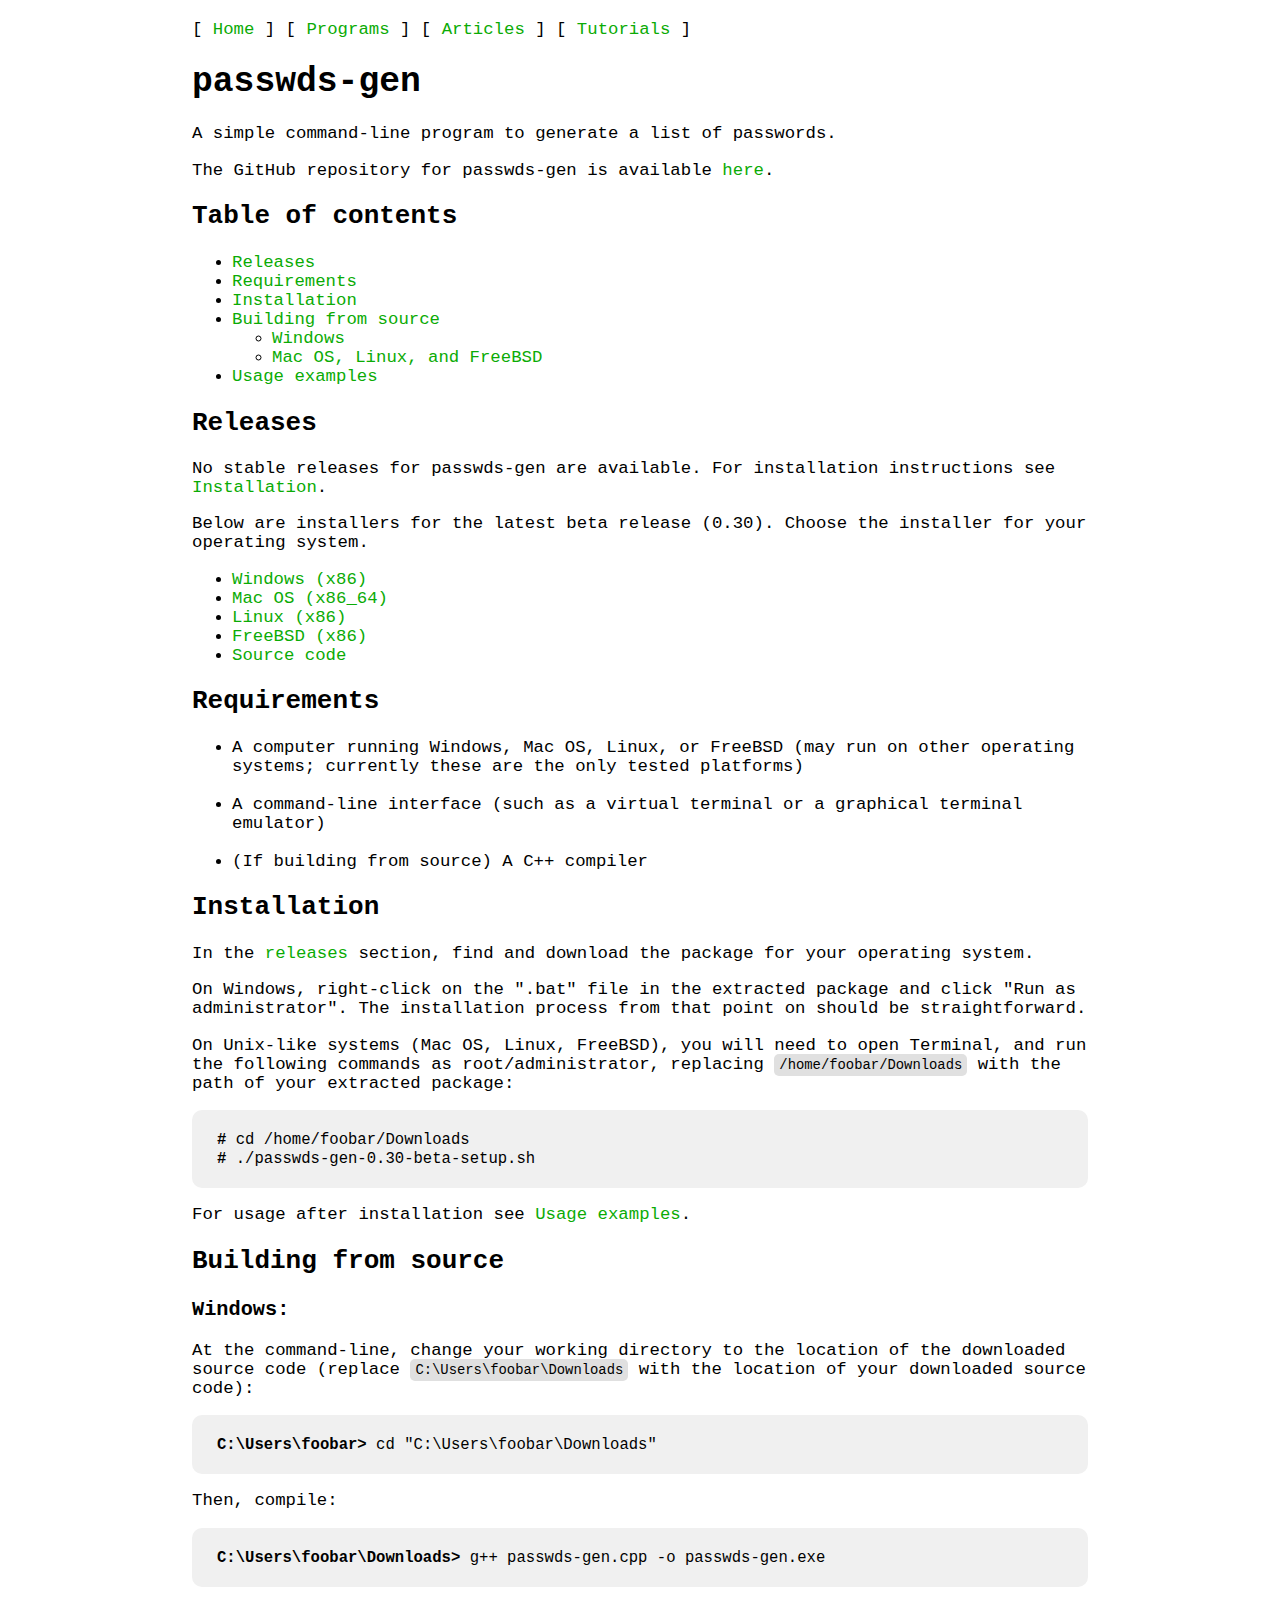
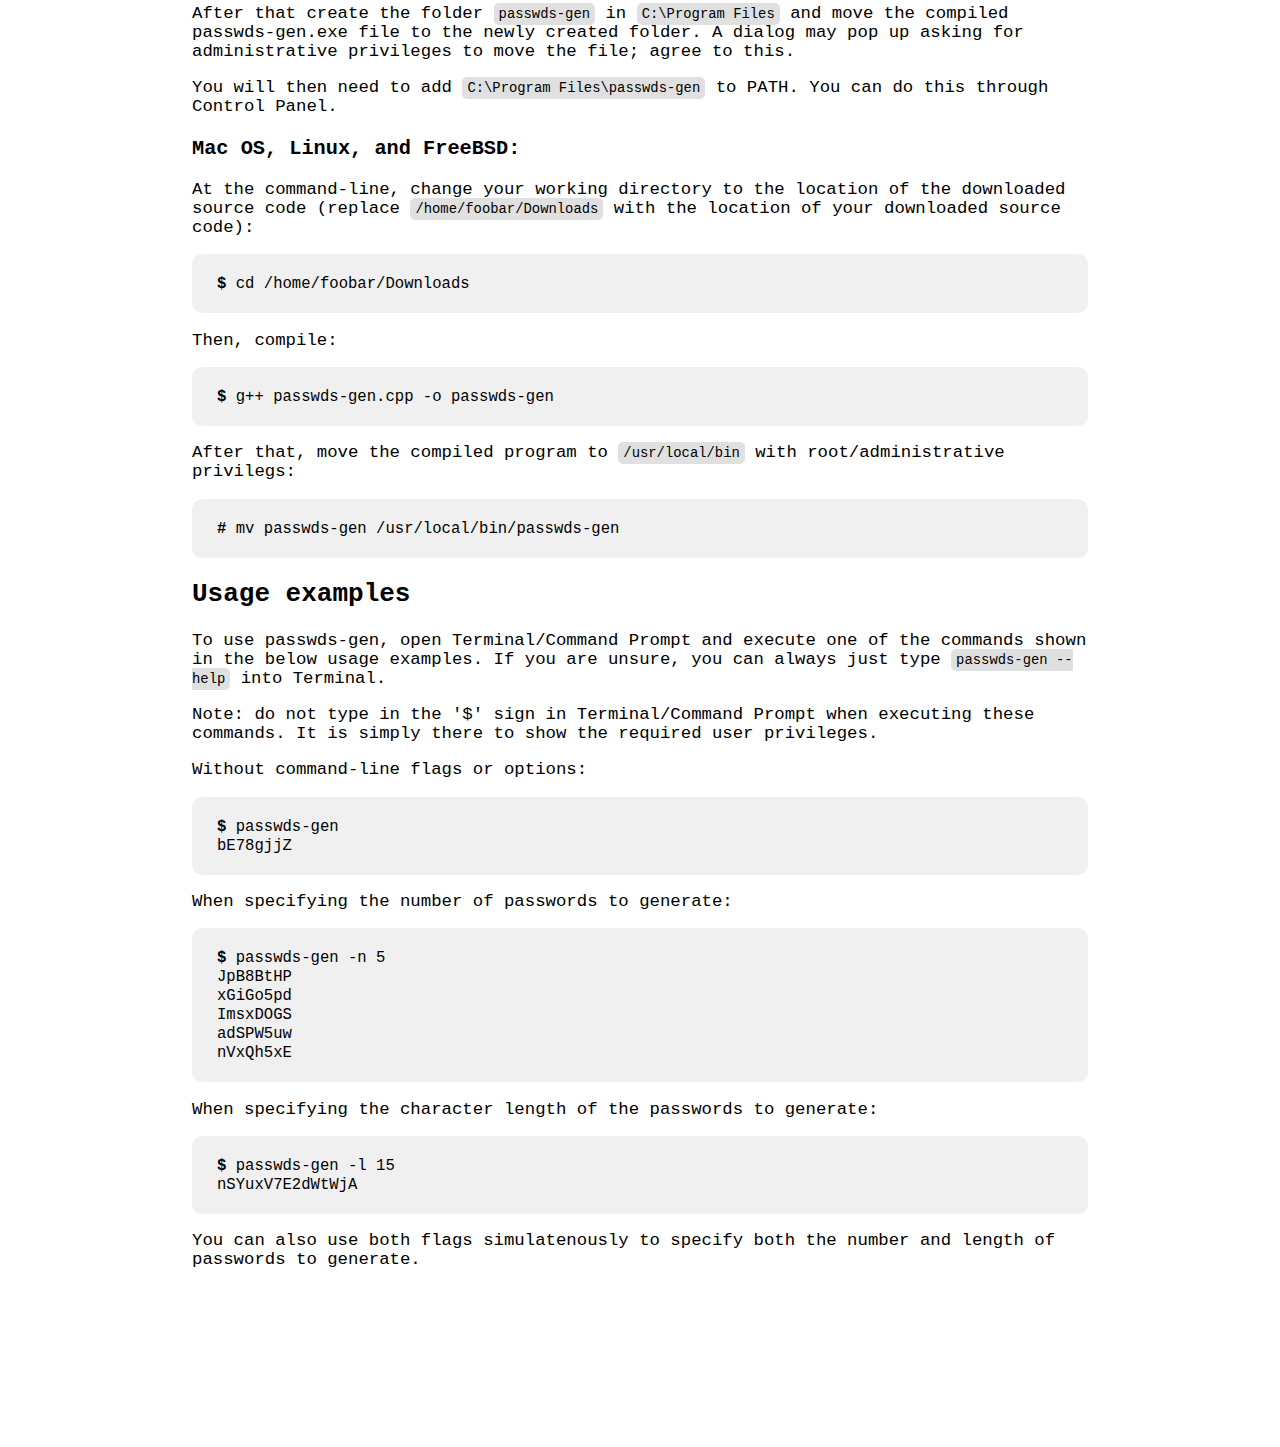
<file: programs/passwds-gen.html>
<!DOCTYPE html>
<html lang="en">
    <head>
        <meta charset="utf-8">
        <title>passwds-gen - anthello147.github.io</title>
        <link rel="stylesheet" type="text/css" href="https://anthello147.github.io/css/main.css">
        <link rel="shortcut icon" type="image/svg+xml" href="https://anthello147.github.io/ico/favicon.svg">
    </head>
    <body>
        <p><span>
            [ <a href="https://anthello147.github.io/index.html">Home</a> ]
            [ <a href="https://anthello147.github.io/programs.html">Programs</a> ]
            [ <a href="https://anthello147.github.io/articles.html">Articles</a> ]
            [ <a href="https://anthello147.github.io/tutorials.html">Tutorials</a> ]
        </span></p>
        <h1>passwds-gen</h1>
        <p>
            A simple command-line program to generate a list of passwords.
        </p>
        <p>
            The GitHub repository for passwds-gen is available
            <a href="https://github.com/anthello147/passwds-gen">here</a>.
        </p>
        <h2>Table of contents</h2>
        <ul>
            <li><a href="#releases">
                Releases
            </a></li>
            <li><a href="#requirements">
                Requirements
            </a></li>
            <li><a href="#installation">
                Installation
            </a></li>
            <li><a href="#building-from-source">
                Building from source
            </a></li>
            <ul>
                <li><a href="#windows">
                    Windows
                </a></li>
                <li><a href="#mac-os-linux-and-freebsd">
                    Mac OS, Linux, and FreeBSD
                </a></li>
            </ul>
            <li><a href="#usage-examples">
                Usage examples
            </a></li>
        </ul>
        <h2 id="releases">Releases</h2>
        <p>
            No stable releases for passwds-gen are available. For installation
            instructions see <a href="">Installation</a>.
        </p>
        <p>
            Below are installers for the latest beta release (0.30). Choose the
            installer for your operating system.
        </p>
        <ul>
            <li><a href="https://github.com/anthello147/passwds-gen/releases/download/win-x86-v0.30-beta/passwds-gen-0.30-beta-setup-win-x86.zip">
                Windows (x86)
            </a></li>
            <li><a href="https://github.com/anthello147/passwds-gen/releases/download/mac-x86_64-v0.30-beta/passwds-gen-0.30-beta-setup-mac-x86_64.zip">
                Mac OS (x86_64)
            </a></li>
            <li><a href="https://github.com/anthello147/passwds-gen/releases/download/linux-x86-v0.30-beta/passwds-gen-0.30-beta-setup-linux-x86.tar.xz">
                Linux (x86)
            </a></li>
            <li><a href="https://github.com/anthello147/passwds-gen/releases/download/freebsd-x86-v0.30-beta/passwds-gen-0.30-beta-setup-freebsd-x86.tar.xz">
                FreeBSD (x86)
            </a></li>
            <li><a href="https://github.com/anthello147/passwds-gen/archive/refs/tags/linux-x86-v0.30-beta.zip">
                Source code
            </a></li>
        </ul>
        <h2 id="requirements">Requirements</h2>
        <ul>
            <li>
                A computer running Windows, Mac OS, Linux, or FreeBSD (may run
                on other operating systems; currently these are the only tested
                platforms)
            </li>
            <br>
            <li>
                A command-line interface (such as a virtual terminal or a
                graphical terminal emulator)
            </li>
            <br>
            <li>
                (If building from source) A C++ compiler
            </li>
        </ul>
        <h2 id="installation">Installation</h2>
        <p>
            In the <a href="#releases">releases</a> section, find and download
            the package for your operating system.
        </p>
        <p>
            On Windows, right-click on the ".bat" file in the extracted package
            and click "Run as administrator". The installation  process from
            that point on should be straightforward.
        </p>
        <p>
            On Unix-like systems (Mac OS, Linux, FreeBSD), you will need to open
            Terminal, and run the following commands as root/administrator,
            replacing <code>/home/foobar/Downloads</code> with the path of your
            extracted package:
        </p>
        <div class="plain">
            <code><b>#</b> cd /home/foobar/Downloads</code><br>
            <code><b>#</b> ./passwds-gen-0.30-beta-setup.sh</code>
        </div>
        <p>For usage after installation see <a href="#usage-examples">Usage examples</a>.
        <h2 id="building-from-source">Building from source</h2>
        <h3 id="windows">Windows:</h3>
        <p>
            At the command-line, change your working directory to the location
            of the downloaded source code (replace
            <code>C:\Users\foobar\Downloads</code> with the location of your
            downloaded source code):
        </p>
        <div class="plain">
            <code><b>C:\Users\foobar></b> cd "C:\Users\foobar\Downloads"</code>
        </div>
        <p>Then, compile:</p>
        <div class="plain">
            <code><b>C:\Users\foobar\Downloads></b> g++ passwds-gen.cpp -o passwds-gen.exe</code>
        </div>
        <p>
            After that create the folder <code>passwds-gen</code> in
            <code>C:\Program Files</code> and move the compiled passwds-gen.exe
            file to the newly created folder. A dialog may pop up asking for
            administrative privileges to move the file; agree to this.
        </p>
        <p>
            You will then need to add <code>C:\Program Files\passwds-gen</code>
            to PATH. You can do this through Control Panel.
        </p>
        <h3 id="mac-os-linux-and-freebsd">Mac OS, Linux, and FreeBSD:</h3>
        <p>
            At the command-line, change your working directory to the location
            of the downloaded source code (replace
            <code>/home/foobar/Downloads</code> with the location of your
            downloaded source code):
        </p>
        <div class="plain">
            <code><b>$</b> cd /home/foobar/Downloads</code>
        </div>
        <p>Then, compile:</p>
        <div class="plain">
            <code><b>$</b> g++ passwds-gen.cpp -o passwds-gen</code>
        </div>
        <p>
            After that, move the compiled program to <code>/usr/local/bin</code>
            with root/administrative privilegs:
        </p>
        <div class="plain">
            <code><b>#</b> mv passwds-gen /usr/local/bin/passwds-gen</code>
        </div>
        <h2 id="usage-examples">Usage examples</h2>
        <p>
            To use passwds-gen, open Terminal/Command Prompt and execute one of
            the commands shown in the below usage examples. If you are unsure,
            you can always just type <code>passwds-gen --help</code> into Terminal.
        </p>
        <p>
            Note: do not type in the '$' sign in Terminal/Command Prompt when
            executing these commands. It is simply there to show the required
            user privileges.
        </p>
        <p>Without command-line flags or options:</p>
        <div class="plain">
            <code><b>$</b> passwds-gen</code><br>
            <code>bE78gjjZ </code>
        </div>
        <p>When specifying the number of passwords to generate:</p>
        <div class="plain">
            <code><b>$</b> passwds-gen -n 5</code><br>
            <code>JpB8BtHP</code><br>
            <code>xGiGo5pd</code><br>
            <code>ImsxDOGS</code><br>
            <code>adSPW5uw</code><br>
            <code>nVxQh5xE</code>
        </div>
        <p>When specifying the character length of the passwords to generate:</p>
        <div class="plain">
            <code><b>$</b> passwds-gen -l 15</code><br>
            <code>nSYuxV7E2dWtWjA </code>
        </div>
        <p>
            You can also use both flags simulatenously to specify both the
            number and length of passwords to generate.
        </p>
    </body>
</html>
</file>
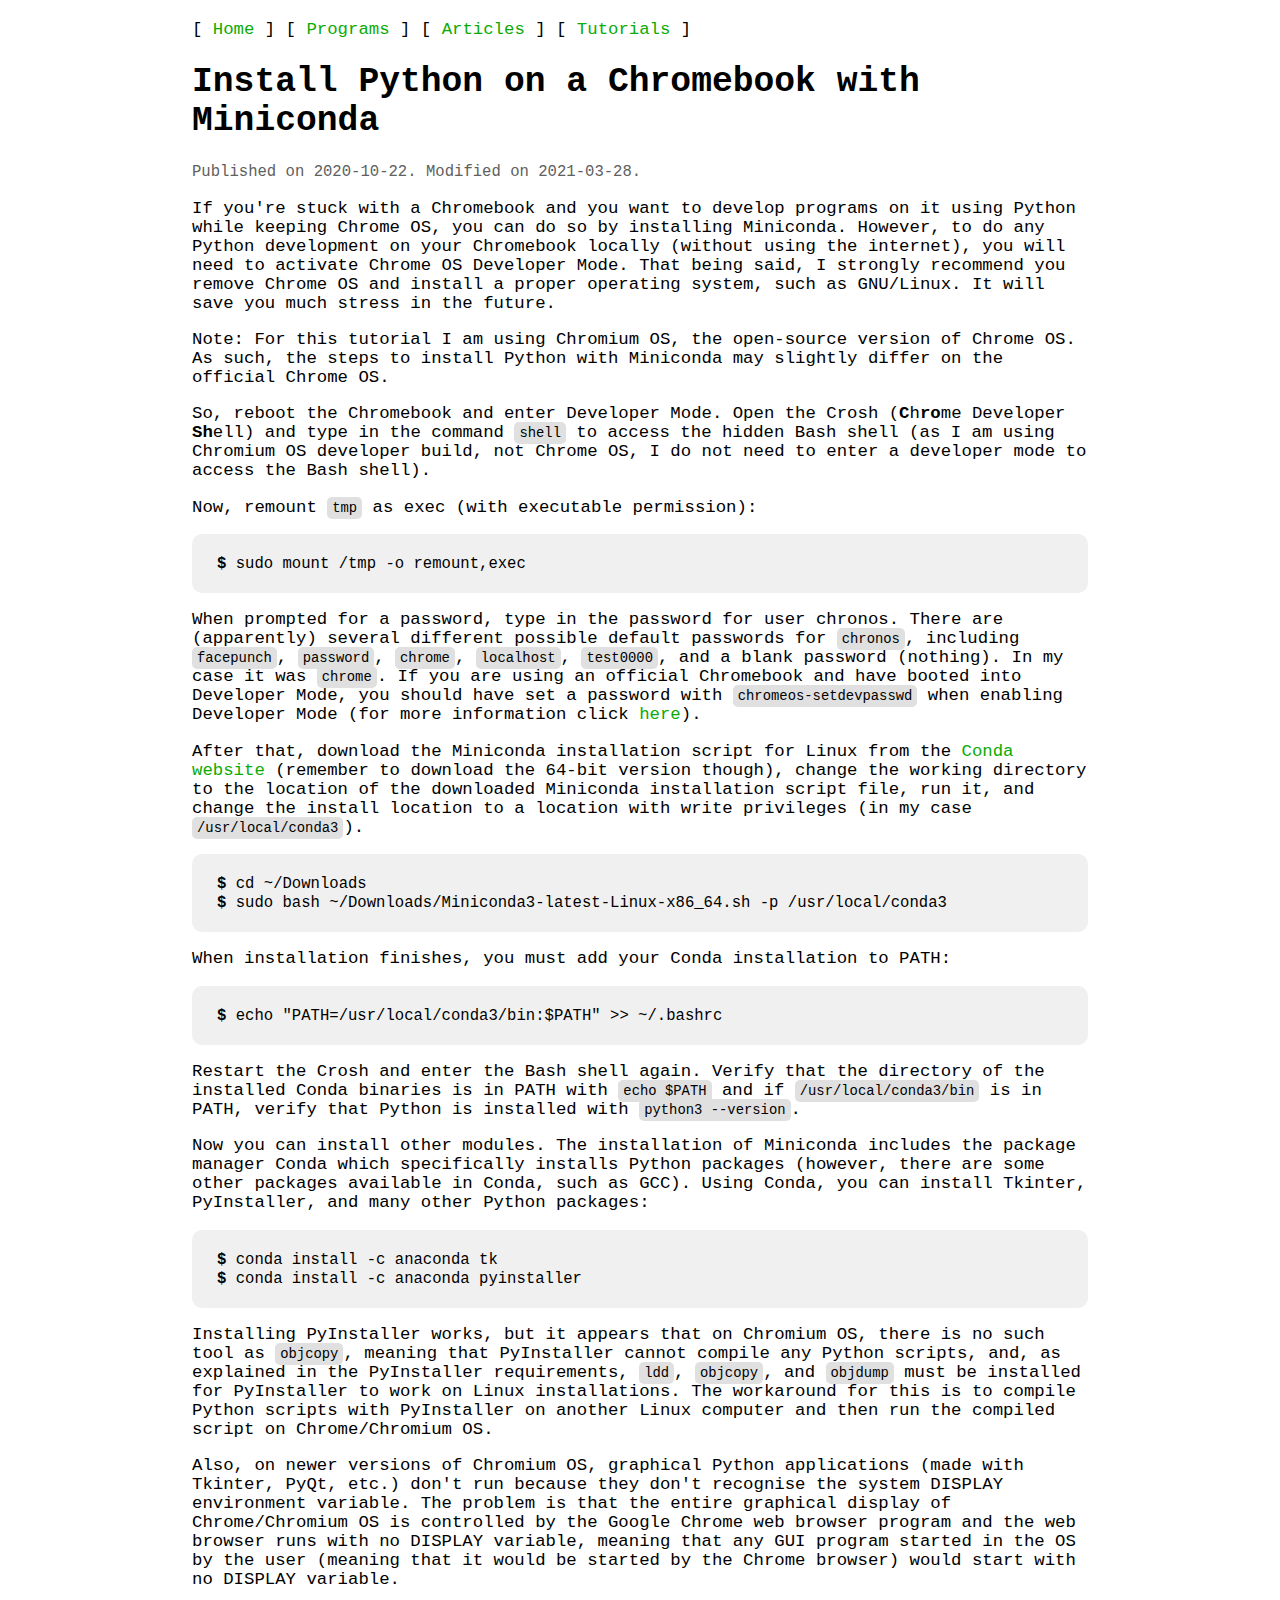
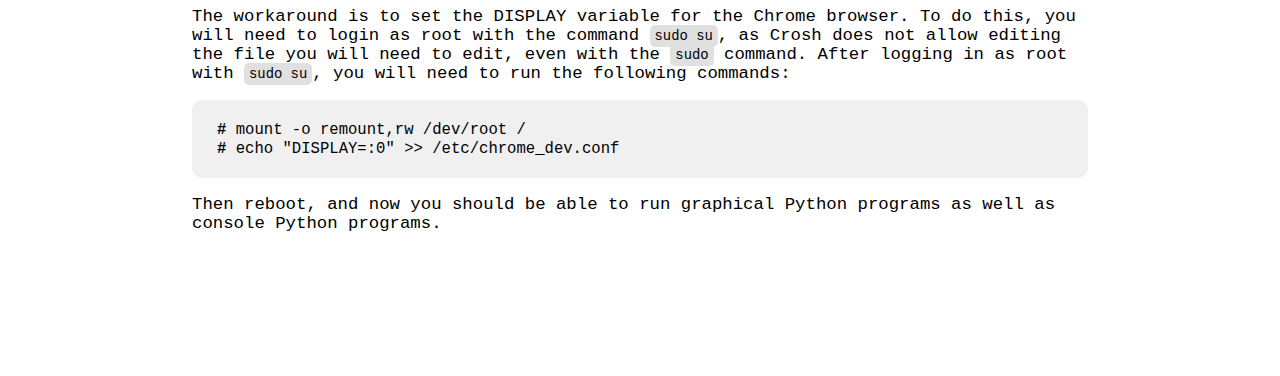
<file: tutorials/install-python-on-chromebook-with-miniconda.html>
<!DOCTYPE html>
<html lang="en">
    <head>
        <meta charset="utf-8">
        <title>Install Python on a Chromebook with Miniconda - anthello147.github.io</title>
        <link rel="stylesheet" type="text/css" href="https://anthello147.github.io/css/main.css">
        <link rel="shortcut icon" type="image/svg+xml" href="https://anthello147.github.io/ico/favicon.svg">
    </head>
    <body>
        <p><span>
            [ <a href="https://anthello147.github.io/index.html">Home</a> ]
            [ <a href="https://anthello147.github.io/programs.html">Programs</a> ]
            [ <a href="https://anthello147.github.io/articles.html">Articles</a> ]
            [ <a href="https://anthello147.github.io/tutorials.html">Tutorials</a> ]
        </span></p>
        <h1>Install Python on a Chromebook with Miniconda</h1>
        <p class="dimmed">Published on 2020-10-22. Modified on 2021-03-28.</p>
        <p>
            If you're stuck with a Chromebook and you want to develop programs
            on it using Python while keeping Chrome OS, you can do so by
            installing Miniconda. However, to do any Python development on your
            Chromebook locally (without using the internet), you will need to
            activate Chrome OS Developer Mode. That being said, I strongly
            recommend you remove Chrome OS and install a proper operating
            system, such as GNU/Linux. It will save you much stress in the
            future.
        </p>
        <p>
            Note: For this tutorial I am using Chromium OS, the open-source
            version of Chrome OS. As such, the steps to install Python with
            Miniconda may slightly differ on the official Chrome OS.
        </p>
        <p>
            So, reboot the Chromebook and enter Developer Mode. Open the Crosh
            (<b>C</b>h<b>ro</b>me Developer <b>Sh</b>ell) and type in the
            command <code>shell</code> to access the hidden Bash shell (as I am
            using Chromium OS developer build, not Chrome OS, I do not need to
            enter a developer mode to access the Bash shell).
        </p>
        <p>
            Now, remount <code>tmp</code> as exec (with executable permission):
        </p>
        <div class="plain">
            <code><b>$</b> sudo mount /tmp -o remount,exec</code>
        </div>
        <p>
            When prompted for a password, type in the password for user chronos.
            There are (apparently) several different possible default passwords
            for <code>chronos</code>, including <code>facepunch</code>,
            <code>password</code>, <code>chrome</code>, <code>localhost</code>,
            <code>test0000</code>, and a blank password (nothing). In my case it
            was <code>chrome</code>. If you are using an official Chromebook and
            have booted into Developer Mode, you should have set a password with
            <code>chromeos-setdevpasswd</code> when enabling Developer Mode (for
            more information click
            <a href="https://support.google.com/pixelslate/thread/983473?hl=en&msgid=1005143">here</a>).
        </p>
        <p>
            After that, download the Miniconda installation script for Linux
            from the
            <a href="https://docs.conda.io/en/latest/miniconda.html">Conda website</a>
            (remember to download the 64-bit version though), change the working
            directory to the location of the downloaded Miniconda installation
            script file, run it, and change the install location to a location
            with write privileges (in my case <code>/usr/local/conda3</code>).
        </p>
        <div class="plain">
            <code><b>$</b> cd ~/Downloads</code><br>
            <code><b>$</b> sudo bash ~/Downloads/Miniconda3-latest-Linux-x86_64.sh -p /usr/local/conda3</code>
        </div>
        <p>
            When installation finishes, you must add your Conda installation to PATH:
        </p>
        <div class="plain">
            <code><b>$</b> echo "PATH=/usr/local/conda3/bin:$PATH" >> ~/.bashrc</code>
        </div>
        <p>
            Restart the Crosh and enter the Bash shell again. Verify that the
            directory of the installed Conda binaries is in PATH with
            <code>echo $PATH</code> and if <code>/usr/local/conda3/bin</code>
            is in PATH, verify that Python is installed with
            <code>python3 --version</code>.
        </p>
        <p>
            Now you can install other modules. The installation of Miniconda
            includes the package manager Conda which specifically installs
            Python packages (however, there are some other packages available
            in Conda, such as GCC). Using Conda, you can install Tkinter,
            PyInstaller, and many other Python packages:
        </p>
        <div class="plain">
            <code><b>$</b> conda install -c anaconda tk</code><br>
            <code><b>$</b> conda install -c anaconda pyinstaller</code>
        </div>
        <p>
            Installing PyInstaller works, but it appears that on Chromium OS,
            there is no such tool as <code>objcopy</code>, meaning that
            PyInstaller cannot compile any Python scripts, and, as explained
            in the PyInstaller requirements, <code>ldd</code>,
            <code>objcopy</code>, and <code>objdump</code> must be installed
            for PyInstaller to work on Linux installations. The workaround for
            this is to compile Python scripts with PyInstaller on another Linux
            computer and then run the compiled script on Chrome/Chromium OS.
        </p>
        <p>
            Also, on newer versions of Chromium OS, graphical Python
            applications (made with Tkinter, PyQt, etc.) don't run because they
            don't recognise the system DISPLAY environment variable. The problem
            is that the entire graphical display of Chrome/Chromium OS is
            controlled by the Google Chrome web browser program and the web
            browser runs with no DISPLAY variable, meaning that any GUI program
            started in the OS by the user (meaning that it would be started by
            the Chrome browser) would start with no DISPLAY variable.
        </p>
        <p>
            The workaround is to set the DISPLAY variable for the Chrome
            browser. To do this, you will need to login as root with the command
            <code>sudo su</code>, as Crosh does not allow editing the file you
            will need to edit, even with the <code>sudo</code> command. After
            logging in as root with <code>sudo su</code>, you will need to run
            the following commands:
        </p>
        <div class="plain">
            <code><b>#</b> mount -o remount,rw /dev/root /</code><br>
            <code><b>#</b> echo "DISPLAY=:0" >> /etc/chrome_dev.conf</code>
        </div>
        <p>
            Then reboot, and now you should be able to run graphical Python
            programs as well as console Python programs.
        </p>
    </body>
</html>
</file>
